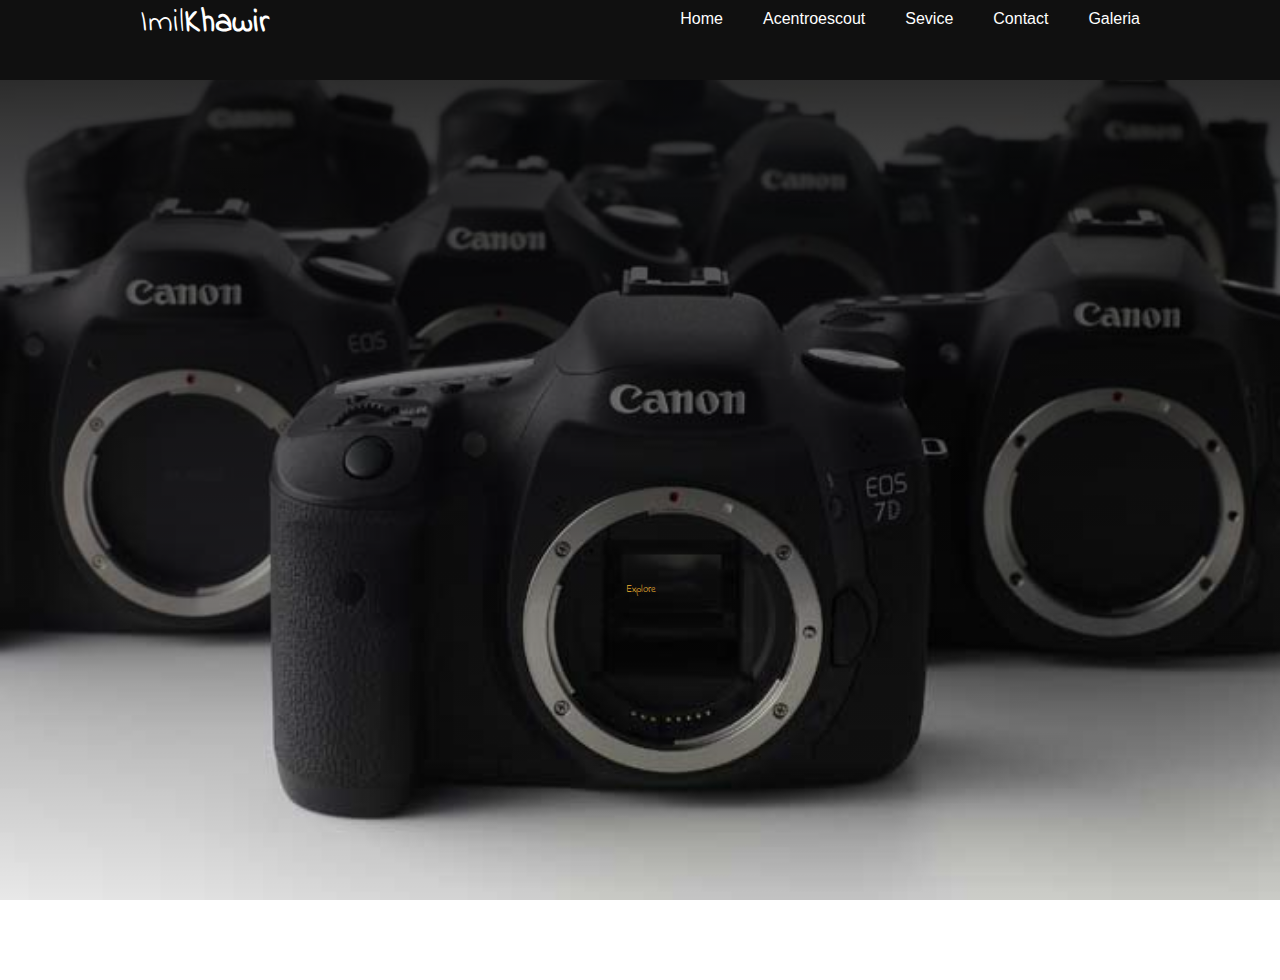
<file: Site photo/about.html>
<!DOCTYPE html>
<html lang="en">
<head>
	<meta charset="utf-8">
	<meta name="viewport" content="width=device-width, inatial.scale=1">

	<title>IMKWR</title>
	<link rel="stylesheet" type="text/css" href="css/style.css">
    <link href="https://fonts.googleapis.com/css?family=Indie+Flower" rel="stylesheet">
</head>
<centroescody>
	<div class="Header">
		<div class="inner-header">
			<div class="logo-container">
				<h1>Imil<span>Khawir</span></h1>
			</div>
			<ul class="navega">
					<a href="index.html"><li>Home</li></a>
				<a href="#"><li>Acentroescout</li></a>
				<a href="#"><li>Sevice</li></a>
				<a href="contact1.html"><li>Contact</li></a>
				<a href="galeria.html"><li>Galeria</li></a>
			</ul>
		</div>
		
	</div>
	<header id="home">
		
	

		</nav>
		
		<div class="main-text">
			<h1>IMIL</h1>
			<h2>KHAWIR</h2>
			<a href="#" class="centroesctn main-centroesctn">Explore</a>
		</div>

	</header>

	
		
	</section>
</centroescody>
</html>
</file>
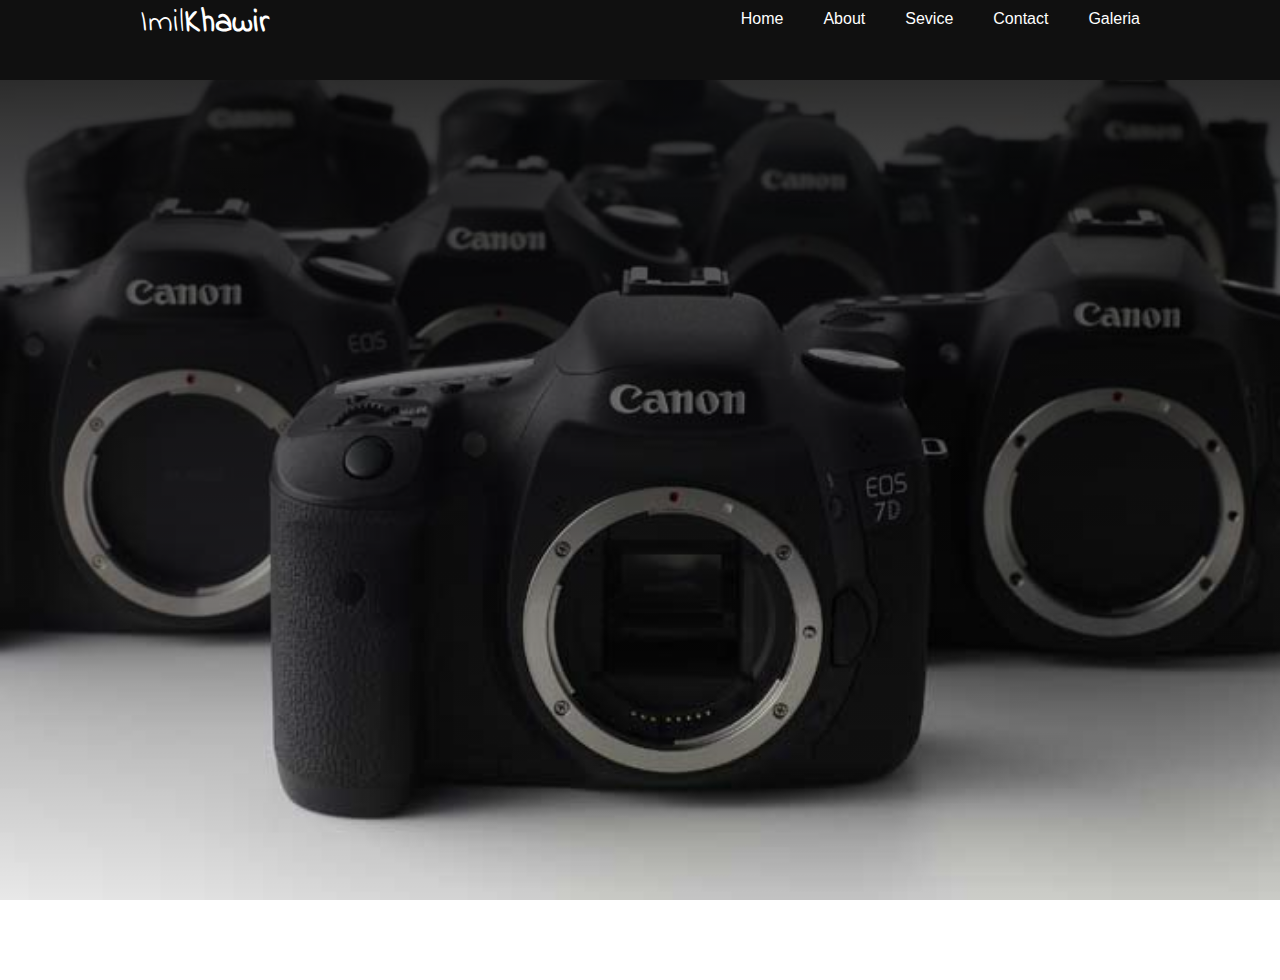
<file: Site photo/galeria.html>
<!DOCTYPE html>
<html lang="en">
<head>
	<meta charset="utf-8">
	<meta name="viewport" content="width=device-width, inatial.scale=1">

	<title>IMKWR</title>
	<link rel="stylesheet" type="text/css" href="css/style.css">
    <link href="https://fonts.googleapis.com/css?family=Indie+Flower" rel="stylesheet">
</head>
<body>
	<div class="Header">
		<div class="inner-header">
			<div class="logo-container">
				<h1>Imil<span>Khawir</span></h1>
			</div>
			<ul class="navega">
					<a href="index.html"><li>Home</li></a>
				<a href="about.html"><li>About</li></a>
				<a href="#"><li>Sevice</li></a>
				<a href="contact1.html"><li>Contact</li></a>
				<a href="#"><li>Galeria</li></a>
			</ul>
		</div>
		
	</div>
	<header id="home">
		
	

		</nav>
		
		<div class="main-text">
			<h1>IMIL</h1>
			<h2>KHAWIR</h2>
			<a href="#" class="btn main-btn">Explore</a>
		</div>

	</header>

	
		
	</section>
</body>
</html>
</file>
<file: Site photo/css/style.css>
/* Global styles*/
*,
*::before,
*after{
	margin: 0;
	padding: 0;
	box-sizing:border-box;
}

html{
	font-size: 10px;
	font-family:'Indie Flower', cursive;
	scroll-behavior: smooth;

}

:root{
	--main-font-color:#f2b632;
	--main-white: #fff;
	--main-font-dark-gray:#4d4d4d;
	--main-font-family: 'Indie Flower', cursive;
	--main-footer-bg-color:#141414;

}
section{
	
}
.home{
	margin: auto;
}
p{
	line-height: 1.5;
	font-size: 1.8rem;
	font-weight: 300;
	color:var(--main-font-dark-gray);
}
a{
	text-decoration: none;
	color:var(--main-font-color);
}
h1{
	color: white;
}

.Header{
	
	height: 80px;
	background-color: #101010; 
	padding: auto;
	margin: auto;

}
.inner-header{
	width: 1000px;
	
	
	margin: auto;


}
.logo-container{
	float: left;
	display: block;
	height: 100%;
}
.logo-container h1{
 color: white;
 height: 100%;
 display: table-cell;
 vertical-align: middle;
 font-family:'Indie Flower', cursive;
 font-size: 32px;
 font-weight: 50;
}
.logo-container h1 span{
 font-weight: 800;
 
}

.navega{
	float: right;
	
	height: 100%;
}

.navega a{
	height: 100%;
	display: table;
	float: left;
	padding: 0px 20px;
}
.navega a:last-child{
	padding-right: 0;
}
.navega a li{
	display: table-cell;
	vertical-align: middle;
	height: 100%;
	color: white;
	font-family: 'Montserrat', sans-serif;
	font-size: 16px;
}
/*Reusable classes*/
.btn{
	display: inline-block;
	transition: all 650ms;
	border-radius: 3px;
	text-transform: uppercase;
}
.btn-info{
	font-size: 1.2rem;
	padding: 1rem;
	color: var(--main-font-color);
	border-bottom: 2px solid var(--main-font-color);
	margin: 2rem 0 4rem 0;
}
.btn-info:hover{
	background-color: var(--main-font-color);
	color: var(--main-white);
}
.custom-font{
	font-family: var(--main-font-family);
	color: var(--main-font-color);
	font-size: 6.5rem;
	line-height: 1;
	font-weight: 100;
}
.custom-font-secondary{
	text-transform: uppercase;
	letter-spacing: 5px;
	margin-right: -5px;
	font-size: 2.5rem;
	line-height: .2;
	color: :var(--main-font-dark-gray);
	margin-bottom: 5rem;
}
.container{
	width: 100%;
	margin: 0 auto;
	text-align: center;
}
.between-sec{
	padding:  20rem 0;
	text-align: center;
}
.between-sec-color{
	color: var(--main-white);
}

body{
	margin: 0px;
}

/*Header*/
header{
	width: 100%;
	height: 100vh;
	background: linear-gradient(to bottom, rgba(0,0,0,.9),transparent),
	url("../images/hero.jpg") bottom no-repeat;
	background-size: cover;
	display: flex;
	flex-direction: column;
	text-align:center;
	

	

}

.menu .bar,
.menu .bar::before, 
.menu .bar::after{
	content: "";
	position: absolute;
	height: 2px;
	width: 4rem;
	background-color: var(--main-white);
	top: 0;
	left: 0;
	right:0;
	bottom: 0;
	margin: auto;
transform: 650ms;
}
.menu .bar:before{
	top: -2rem;
}
.menu .bar:after{
	top: 2rem;
}
.active .bar{
	background-color: transparent;
}
.active .bar::before{
	transform: rotate(45deg);
}
.active .bar::after{
	transform: rotate(-45deg);
}
.active .bar::before,
.active .bar::after{
	top: 0; 
}
	/*Header - nav*/	
#logo{
	display: none;
	text-transform: uppercase;
	font-size: 2rem;
	font-weight: 300;
	border-bottom: 1px solid #fff;
	margin-bottom: -5px;
}
.nav{
width: 100%;
height: 6rem;
line-height: 6rem;
position: relative;
}
.overlay{
	background-color: rgba(0,0,0,.95);
	position: fixed;
	right: 0;
	left: 0;
	top: 0;
	bottom: 0;
	z-index: 1;
	transition: opacity 65ms;
	transform: scale(0);
	opacity: 0;
}
.overlay.menu-open{
	transform: scale(1);
	opacity: 1;

}
.nav .overlay ul{
	position: relative;
	height: 100%;
	display: flex;
	flex-direction: column;
	justify-content: center;
}

.nav .overlay ul li{
	text-transform: uppercase;
}
.nav .overlay ul li a{
	display: block;
	font-size: 2rem;
	transition: all 650ms;
}
.nav .overlay ul li a:hover,
.nav .overlay ul li a .active:hover{
	color: var(--main-font-color);
}

/* Header- main Text*/
.main-text{
	line-height: 0;
	margin: auto;
	color: var(--main-white);
	user-select: none;
}

.main-text h1{
	font-family: var(--main-font-family);
	color: var(--main-font-color);
	font-size: 5rem;
	font-weight: 100%;
	margin-bottom: 5rem;
}
.main-text h2{
	text-transform: uppercase;
	letter-spacing: 5px;
	margin-right: -5px;
	font-size: 2rem;
	line-height: 1;
	position: relative;
}
.main-text h2::before,
.main-text h2::after{
	content: "";
	width: 5rem;
	height: 3px;
	top:50%;
	transform: translateY(-50%);
	position: absolute;
	background-color: var(--main-white);
	border-radius: 8px;
}
.main-text h2::before{
	left:-6rem;
}
.main-text h2::after{
	right: -6rem;
}
.main-btn{
	font-size:1.5rem;
	border:2px solid var(--main-font-color);
	padding: 2rem 2.5rem;
	letter-spacing: 3px;
	margin-right: -3px;
	position: relative;
	margin-top: 3rem;
}
.main-btn:hover{
	transform: : translateY(-3px);
	box-shadow: 0 1rem 2rem rgba(0,0,0,.2);
}
.main-btn:active{
	transform: translateY(8);
	box-shadow: none;
}
/*sectio story */

.store{
	width: 100%;
	min-height: 50rem;
	background: url("../images/story.jpg") center no-repeat;
	background-size: cover;
	margin-bottom:  5rem;
	border: 2px solid var(--main-font-color);
}

/* section fresh ingredient*/

.fresh-ingredients{
	width: 100%;
	background: linear-gradient(to bottom, rgba(0,0,0,.5),
		rgba(0,0,0,.5)), url("../images/between.jpeg")center no-repeat;
	background-size: cover;

}
/* Sectio Citrus*/
.citrus-goodenss{
	width: 100%;
	background: linear-gradient(to bottom, rgba(0,0,0,.5),
		rgba(0,0,0,.5)), url("../images/between2.jpg")center no-repeat;
	background-size: cover;

}
/* Section our menu*/
.image-group{
	display: grid;
	grid-template-columns: 1fr 1fr;
	grid-gap: 10px;
	margin-bottom: 5rem;

}
.image-group img{
	width: 100%;
	height: 25rem;
	border: 2px solid var(--main-font-color);


}
/* Sectio contact us*/
.contact-us form{

	width: 100%;
	min-width: 9rem;
	margin-top: 5rem;
}
.input,
.text-area{
	width: 100%;
	max-width: 100%;
	margin:5px 0;
	padding: 5px 1rem;
	border-radius: 3px;
	font-size: 1.5rem;
	border:1px solid var(--main-font-color);
	color:#878787;
}
.input::placeholder,
.text-area::placeholder{
	color: #878787;
}
.text-area{
	height:20rem;
}
.btn-submit{
	background-color: var(--main-font-color);
	color: var(--main-white);
	width: 100%;
	padding: 1rem 0;
	cursor: pointer;
}
.btn-submit::hover{
	background-color: #e1aa2f;
}
/*Footer*/
footer{
	width: 100vw;
	display: grid;
	grid-template-columns: 1fr 1fr;
	text-align: center;
	background-color: var(--main-footer-bg-color);
	padding: 5rem;
	font-size: 1.8rem;
	color: var(--main-white);
}
footer h4{
	font-size: 3rem;
	text-transform: uppercase;
	margin-bottom: 1.5rem;
	color: var(--main-font-color);
	font-weight: 100;
	font-family: "Bebas Neue", sans-serif;
}
footer p{
	color: #fff
}


@media screen and (min-width: 769px) {
	header,
	.between-sec{
		background-attachment: fixed;
	}
	.menu{
		display: none;
	}
	.nav{
		display: flex;
		padding: 2rem 10rem 0;
		justify-content: space-between;
	}
	#logo{
		display: block;
	}
	.nav .overlay{
		position: initial;
		background:none;
		opacity: initial;
		transform: initial;
	}
	.nav .overlay ul{
		flex-direction: row;
		list-style: none;
		margin-top: 2px;
	}
	.nav .overlay ul li a{
		font-size: 1.5rem;
		letter-spacing: 1px;
		margin-right: -1px;
		padding: 0 2rem;
	}
	.container{
		display: flex;
		flex-direction: row;
		align-items: center;
	}
	.center{
		flex:1;
	}
	.add-flex{
		flex:1;
	}
	.add-padding-right{
		padding-right: 10rem;
	}
	.first{
		order: 1;
	}
	.second{
		order: 2;
	}
	.store{
		min-height: 40rem;
	}
	.btn-info{
		font-size: 1.8rem;
	}

	.main-text h1{
		transform: translateY(4rem);
		opacity: 0;
		animation: .5s fadeUp .5s forwards;

	}
	.main-text h2{
		transform: scale(2);
		opacity: 0;
		animation: fadeIn .5s forwards;
	}
	.main-text .main-btn{
		opacity: 0;
		animation: .5s fade 1s forwards;

	}
	@keyframes fadeIn{
		0%{
			transform: scale(2);
			opacity: 0;
		}
		100%{
			transform: scale(1);
			opacity: 1;
		}
	}

	@keyframes fadeUp{
		0%{
			transform: translateY(4rem);
			opacity: 0;
		}
		100%{
			transform: translateY(0);
			opacity: 1;
		}
	}

	@keyframes fade{
		0%{
			
			opacity: 0;
		}
		100%{
		
			opacity: 1;
		}
	}
}
</file>
